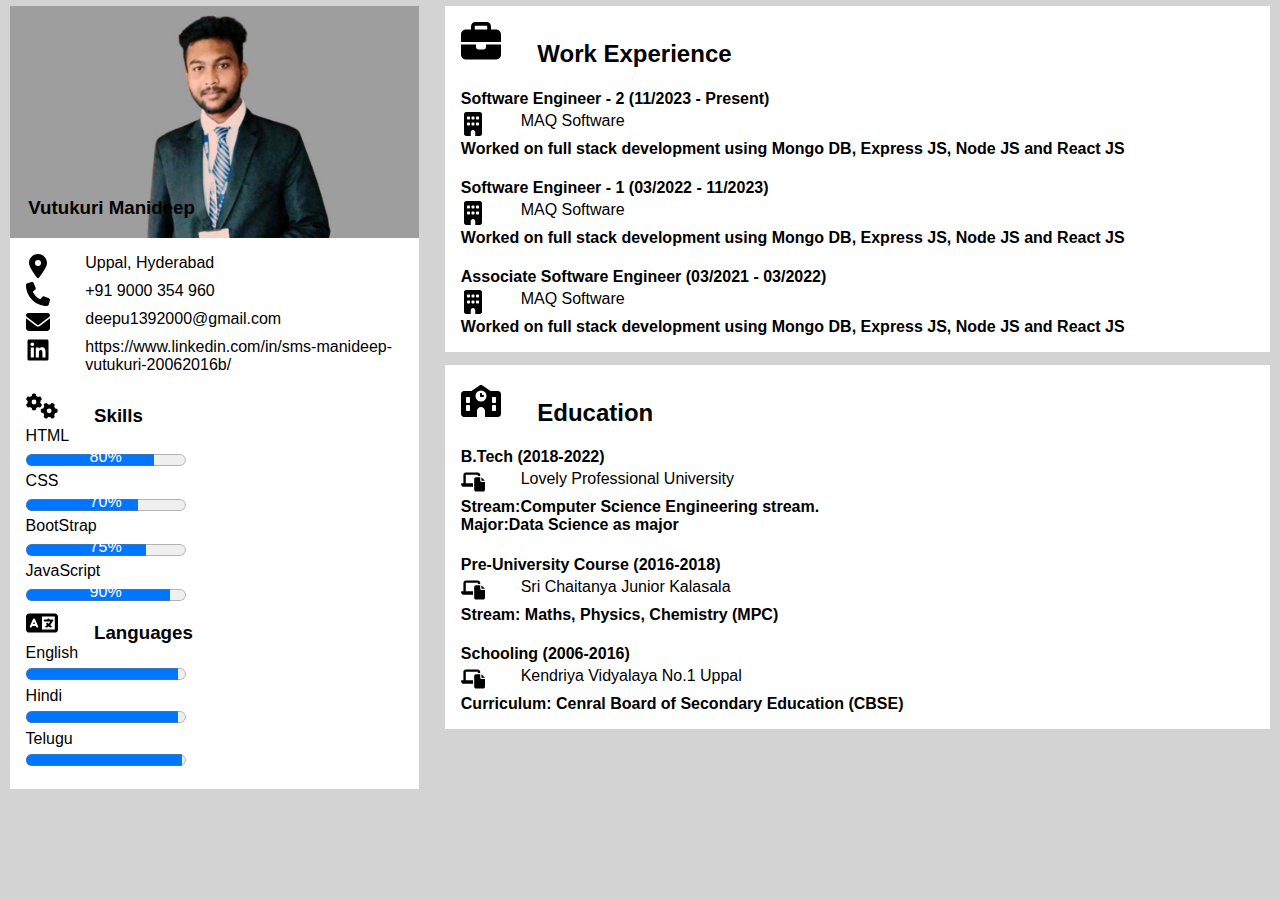
<file: Personal Website/index.html>
<!DOCTYPE html>
<html lang="en">

<head>
    <meta charset="UTF-8">
    <meta name="viewport" content="width=device-width, initial-scale=1.0">
    <title>Vutukuri Manideep</title>
    <link rel="stylesheet" href="style.css">
    <link rel="stylesheet" href="https://cdnjs.cloudflare.com/ajax/libs/font-awesome/4.7.0/css/font-awesome.min.css">
</head>

<body>
    <div class="left-pane">
        <div class="profile-pic">
            <h3>Vutukuri Manideep</h3>
        </div>
        <div class="contact-me">
            <dl>
                <dt><img src="Icons/location-dot.svg" alt="Location"></dt>
                <dd><a href="https://maps.app.goo.gl/EZQoTU2uTqM4T1u57" target="_blank">Uppal, Hyderabad</a></dd>
                <dt><img src="Icons/phone.svg" alt="Call"></dt>
                <dd><a href="tel:+919000354960" target="_blank">+91 9000 354 960</a></dd>
                <dt><img src="Icons/envelope.svg" alt="Email"></dt>
                <dd><a href="mailto:deepu1392000@gmail.com" target="_blank">deepu1392000@gmail.com</a></dd>
                <dt><img src="Icons/linkedin.svg" alt="Linkedin"></dt>
                <dd><a href="https://www.linkedin.com/in/sms-manideep-vutukuri-20062016b/"
                        target="_blank">https://www.linkedin.com/in/sms-manideep-vutukuri-20062016b/</a></dd>
            </dl>
        </div>
        <div class="skills">
            <img src="Icons/skills.svg" alt="Skills" id="skills-icon">
            <h3 id="skills-head">Skills</h3>
            <dl>
                <dt>HTML</dt>
                <dd><progress value="80" max="100" class="skill-progress"></progress></dd>
                <dt>CSS</dt>
                <dd><progress value="70" max="100" class="skill-progress"></progress></dd>
                <dt>BootStrap</dt>
                <dd><progress value="75" max="100" class="skill-progress"></progress></dd>
                <dt>JavaScript</dt>
                <dd><progress value="90" max="100" class="skill-progress"></progress></dd>
            </dl>
        </div>
        <div class="languages">
            <img src="Icons/language.svg" alt="Languages" id="language-icon">
            <h3 id="languages-head">Languages</h3>
            <dl>
                <dt>English</dt>
                <dd><progress value="95" max="100" class="language-progress"></progress></dd>
                <dt>Hindi</dt>
                <dd><progress value="95" max="100" class="language-progress"></progress></dd>
                <dt>Telugu</dt>
                <dd><progress value="98" max="100" class="language-progress"></progress></dd>
            </dl>
        </div>
    </div>
    <div class="right-pane-1">
        <img src="Icons/experience.svg" alt="Work Experience" id="experience-icon">
        <h2 id="experience-head">Work Experience</h2>
        <div class="experiences">
            <h4 class="designation">Software Engineer - 2 (11/2023 - Present)</h4>
            <dl class="company">
                <dt>
                    <img src="Icons/building.svg" alt="Company">
                </dt>
                <dd>
                    MAQ Software
                </dd>
            </dl>
            <strong>Worked on full stack development using Mongo DB, Express JS, Node JS and React JS</strong>
        </div>
        <div class="experiences">
            <h4 class="designation">Software Engineer - 1 (03/2022 - 11/2023)</h4>
            <dl class="company">
                <dt>
                    <img src="Icons/building.svg" alt="Company">
                </dt>
                <dd>
                    MAQ Software
                </dd>
            </dl>
            <strong>Worked on full stack development using Mongo DB, Express JS, Node JS and React JS</strong>
        </div>
        <div class="experiences">
            <h4 class="designation">Associate Software Engineer (03/2021 - 03/2022)</h4>
            <dl class="company">
                <dt>
                    <img src="Icons/building.svg" alt="Company">
                </dt>
                <dd>
                    MAQ Software
                </dd>
            </dl>
            <strong>Worked on full stack development using Mongo DB, Express JS, Node JS and React JS</strong>
        </div>
    </div>
    <div class="right-pane-2">
        <img src="Icons/school.svg" alt="Education" id="education-icon">
        <h2 id="education-head">Education</h2>
        <div class="experiences">
            <h4 class="designation">B.Tech (2018-2022)</h4>
            <dl class="company">
                <dt>
                    <img src="Icons/laptop-file.svg" alt="Company">
                </dt>
                <dd>
                    Lovely Professional University
                </dd>
            </dl>
            <strong>Stream:Computer Science Engineering stream.<br/> Major:Data Science as major</strong>
        </div>
        <div class="experiences">
            <h4 class="designation">Pre-University Course (2016-2018)</h4>
            <dl class="company">
                <dt>
                    <img src="Icons/laptop-file.svg" alt="Company">
                </dt>
                <dd>
                    Sri Chaitanya Junior Kalasala
                </dd>
            </dl>
            <strong>Stream: Maths, Physics, Chemistry (MPC)</strong>
        </div>
        <div class="experiences">
            <h4 class="designation">Schooling (2006-2016)</h4>
            <dl class="company">
                <dt>
                    <img src="Icons/laptop-file.svg" alt="Company">
                </dt>
                <dd>
                    Kendriya Vidyalaya No.1 Uppal
                </dd>
            </dl>
            <strong>Curriculum: Cenral Board of Secondary Education (CBSE)</strong>
        </div>
    </div>
</body>

</html>
</file>
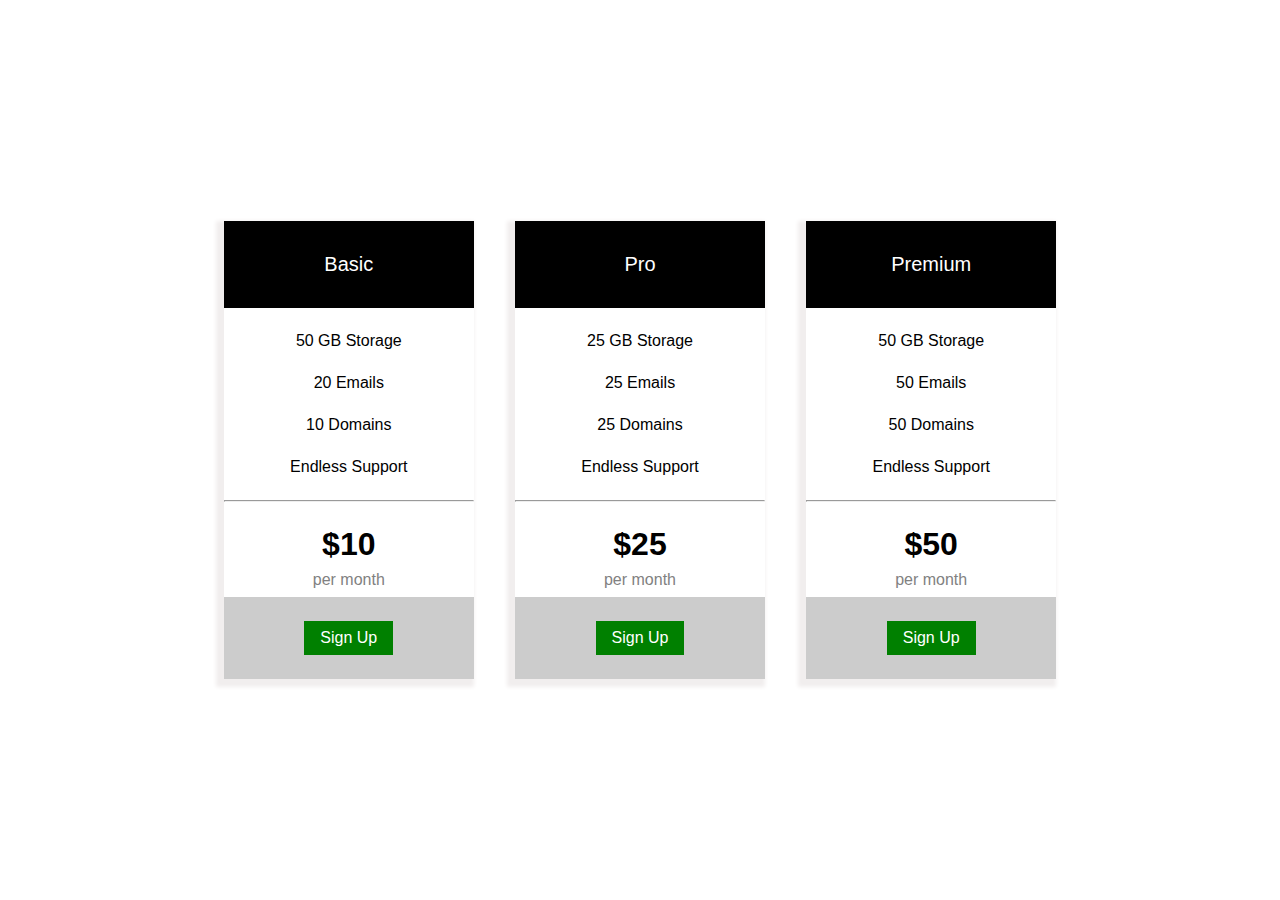
<file: Subscription cards prototype using flex/Index.html>
<!DOCTYPE html>
<html lang="en">
<head>
    <meta charset="UTF-8">
    <meta name="viewport" content="width=device-width, initial-scale=1.0">
    <title>Pricing Page</title>
    <link rel="stylesheet" href="style.css">
</head>
<body>
    <div class="container">
        <div class="subscription-type">
            <div class="title">
                <p>Basic</p>
            </div>
            <div class="description">
                <ul>
                    <li>50 GB Storage</li>
                    <li>20 Emails</li>
                    <li>10 Domains</li>
                    <li>Endless Support</li>
                </ul>
            </div>
            <hr>
            <div class="price">
                <h4>$10</h4>
                <p>per month</p>
            </div>
            <div class="footer-section">
                <div class="sign-up">
                    Sign Up
                </div>
            </div>
        </div>
        <div class="subscription-type">
            <div class="title">
                <p>Pro</p>
            </div>
            <div class="description">
                <ul>
                    <li>25 GB Storage</li>
                    <li>25 Emails</li>
                    <li>25 Domains</li>
                    <li>Endless Support</li>
                </ul>
            </div>
            <hr>
            <div class="price">
                <h4>$25</h4>
                <p>per month</p>
            </div>
            <div class="footer-section">
                <div class="sign-up">
                    Sign Up
                </div>
            </div>
        </div>
        <div class="subscription-type">
            <div class="title">
                <p>Premium</p>
            </div>
            <div class="description">
                <ul>
                    <li>50 GB Storage</li>
                    <li>50 Emails</li>
                    <li>50 Domains</li>
                    <li>Endless Support</li>
                </ul>
            </div>
            <hr>
            <div class="price">
                <h4>$50</h4>
                <p>per month</p>
            </div>
            <div class="footer-section">
                <div class="sign-up">
                    Sign Up
                </div>
            </div>
        </div>
    </div>
</body>
</html>
</file>
<file: Personal Website/style.css>
*{
    box-sizing: border-box;
}
body
{    
    background-color: #D3D3D3;
    margin: 0;
    font-family: 'Segoe UI', Tahoma, Geneva, Verdana, sans-serif
}
.left-pane
{
    /* height: 98vh; */
    width: 32vw;
    background-color: white;
    float: left;
    margin: 0.5% 0.25% 0.5% 0.75%;
}
.right-pane-1
{
    width: 64.5vw;
    background-color: white;
    float: right;
    margin: 0.5% 0.75% 0.5% 0.25%;
    padding: 1em;
}
.right-pane-2
{
    width: 64.5vw;
    background-color: white;
    float: right;
    margin: 0.5% 0.75% 0.5% 0.25%;
    padding: 1em;
}
.profile-pic
{
    position: relative;
    height: 25.7vh;
    background-image: url("Resources/profile-pic.jpg");
    background-size: cover;
    background-repeat: no-repeat;
    display: block;
    text-align: left;
}
.profile-pic h3
{
    position: absolute;
    margin-left: 1em;
    bottom: 0;
    /* color:white; */
}
.contact-me
{
    display: block;
    margin-left: 1em;
    /* height: 25%; */
}
.contact-me dl dt img
{
    height: 1.5rem;
    width: 1.5rem;
}
.contact-me dl dt
{
    float: left;
}
.contact-me dl
{
    /* margin-left: 1em; */
    display: grid;
    grid-template-columns: 5% 95%;
}

.contact-me dd a
{
    text-decoration: none;
    color: inherit;
}

.skills{
    margin-left: 1em;
}

#skills-icon
{
    height: 2rem;
    width: 2rem;
    display: inline-block;
    margin: auto;
}

#skills-head
{
    display: inline-block;
    margin-left: 2rem;
    clear: right;
    margin-bottom: 0;
    margin-top: 0;
}
/* progress[value]::-webkit-progress-value
{
    background-color: lightgreen;
} */
.skill-progress
{
    height: 1.5rem;
    vertical-align:auto;
    text-align: center;
    color:green;
}
.skill-progress:after
{
    content: attr(value) '%';
    color: white;
}
.skills dl dt
{
    /* float: left; */
    vertical-align: bottom;
}
.skills dl dd
{
    margin-inline-start: 0;
}
.skills dl
{
    /* margin-left: 1em; */
    /* display: grid;
    grid-template-columns: 10% 90%; */
    margin-top: 0;
    margin-bottom: 0;
}
.languages{
    margin-left: 1em;
}
#language-icon
{
    height: 2rem;
    width: 2rem;
    display: inline-block;
    margin: auto;
}

#languages-head
{
    display: inline-block;
    margin-left: 2rem;
    clear: right;
    margin-bottom: 0;
    margin-top: 0;
}
.language-progress
{
    height: 1.5rem;
    vertical-align:auto;
    text-align: center;
}
.languages dl
{
    /* margin-left: 1em; */
    /* display: grid;
    grid-template-columns: 10% 90%; */
    margin-top: 0;
}
.languages dl dd
{
    margin-inline-start: 0;
}
#experience-icon
{
    height: 2.5rem;
    width: 2.5rem;
    margin-bottom: auto;
    display: inline-block;
}
#experience-head
{
    display: inline-block;
    margin-left: 2rem;
    clear: right;
    margin-bottom: 0;
    margin-top: 0;
}
.experiences h4
{
    margin-bottom: 0.25rem;
}
.company
{
    display: grid;
    grid-template-columns: 2.5% 97.5%;
    margin: 0;
}
.company dt img
{
    height: 1.5rem;
    width: 1.5rem;
}
#education-icon
{
    height: 2.5rem;
    width: 2.5rem;
    margin-bottom: auto;
    display: inline-block;
}
#education-head
{
    display: inline-block;
    margin-left: 2rem;
    clear: right;
    margin-bottom: 0;
    margin-top: 0;
}
</file>
<file: Subscription cards prototype using flex/style.css>
* {
    box-sizing: border-box;
    margin: 0;
    padding: 0;
    font-family: 'Segoe UI', Tahoma, Geneva, Verdana, sans-serif;
}
ul
{
    list-style: none;
}
.container
{
    width: 65vw;
    height: 100vh;
    margin: auto;
    display: flex;
    flex-wrap: wrap;
    justify-content: space-between;
    align-items: center;
    /* gap: 2rem; */
}
.subscription-type
{
    width: 30%;
    display: flex;
    flex-direction: column;
    box-shadow: -4px 4px 4px 4px #f1eeee;
    transition: transform 0.3s ease
}
.subscription-type:hover
{
    transform: scale(1.1);
}
.title
{
    width: 100%;
    padding: 2rem;
    background-color: black;
}
.subscription-type:hover .title
{
    background-color: #494949;
}
.title p
{
    margin-inline: auto;
    color: white;
    text-align: center;
    font-size: 1.25rem;
}
.description
{
    width: 100%;
    text-align: center;
}
.description ul
{
    width: 100%;
}
.description ul li
{
    margin-inline: auto;
    margin-top: 1.5rem;
    margin-bottom: 1.5rem;
}
.price
{
    width: 100%;
    text-align: center;
    margin-top: 1.5rem;
    margin-bottom: 0.5rem;
}
.price h4
{
    font-size: 2rem;
    margin-bottom: 0.5rem;
}
.price p
{
    color: #818181;
}
.footer-section
{
    width: 100%;
    text-align: center;
    background-color: #ccc;
    padding-block: 1.5rem;
}
.sign-up
{
    display: inline-block;
    padding-block: 0.5rem;
    padding-inline: 1rem;
    background-color: green;
    color: white;
}
</file>
